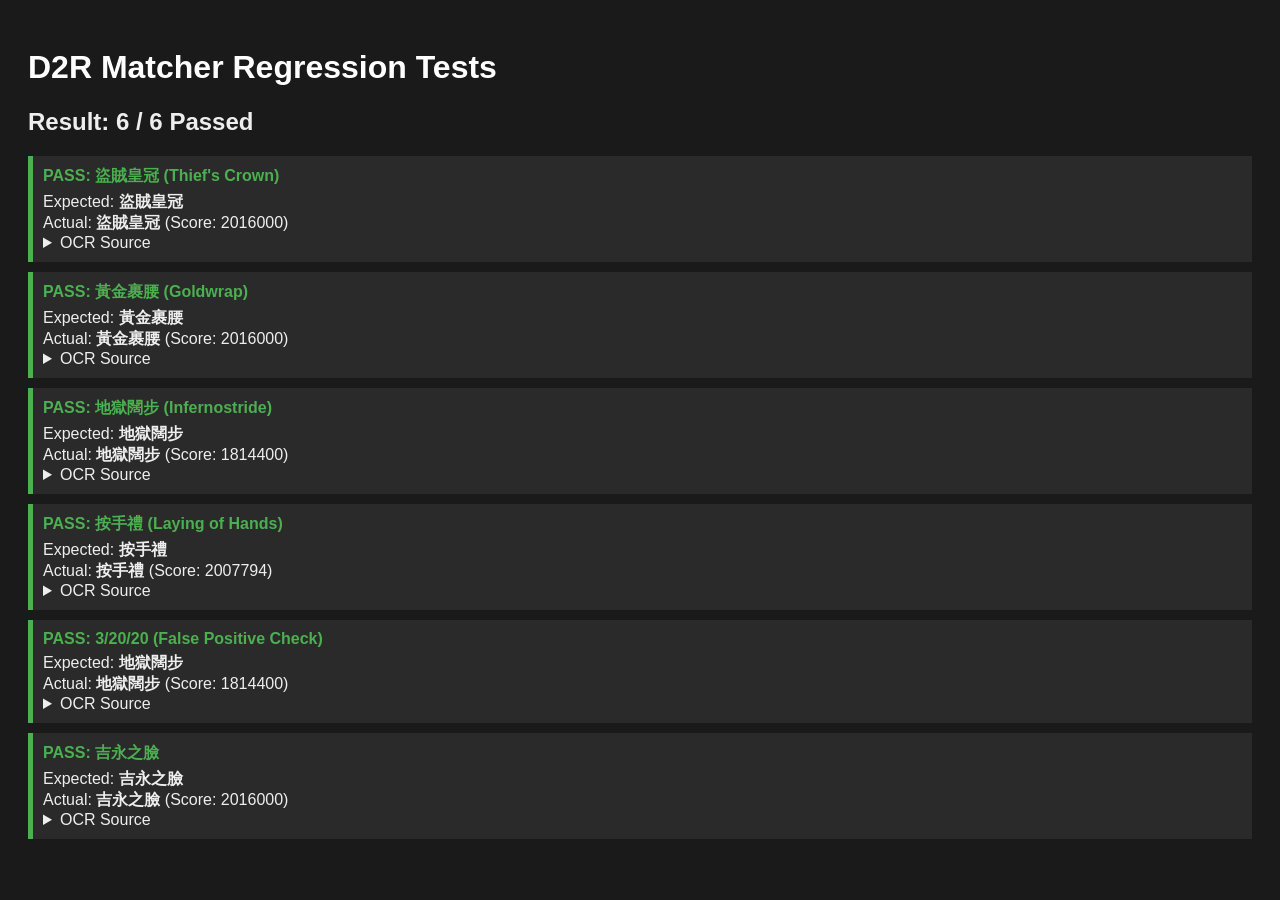
<file: test_suite.html>
<!DOCTYPE html>
<html lang="zh-TW">

<head>
    <meta charset="UTF-8">
    <title>D2R Matcher Test Suite</title>
    <style>
        body {
            font-family: sans-serif;
            background: #1a1a1a;
            color: #eee;
            padding: 20px;
        }

        .test-case {
            background: #2a2a2a;
            border-left: 5px solid #555;
            padding: 10px;
            margin-bottom: 10px;
        }

        .test-case.pass {
            border-left-color: #4caf50;
        }

        .test-case.fail {
            border-left-color: #f44336;
        }

        .status {
            font-weight: bold;
            margin-bottom: 5px;
        }

        .pass .status {
            color: #4caf50;
        }

        .fail .status {
            color: #f44336;
        }

        pre {
            background: #000;
            padding: 10px;
            overflow: auto;
            font-size: 12px;
        }

        h1 {
            color: #fff;
        }
    </style>
</head>

<body>
    <h1>D2R Matcher Regression Tests</h1>
    <div id="summary"></div>
    <div id="results"></div>

    <script src="data.js"></script>
    <script src="unique_names.js"></script>
    <script src="matcher.js"></script>
    <script>
        const testCases = [
            {
                name: "盜賊皇冠 (Thief's Crown)",
                text: "盜賊皇冠\n莊嚴王冠 | 進階\n防禦：307",
                expected: "盜賊皇冠",
                lines: [{ text: "盜賊皇冠" }, { text: "莊嚴王冠 | 進階" }]
            },
            {
                name: "黃金裹腰 (Goldwrap)",
                text: "黃金裹腰\n戰鬥腰帶 | 進階\n防禦：80",
                expected: "黃金裹腰",
                lines: [{ text: "黃金裹腰" }, { text: "戰鬥腰帶 | 進階" }]
            },
            {
                name: "地獄闊步 (Infernostride)",
                text: "地獄闊步\n魔皮靴 | 卓越\n+30% 跑速",
                expected: "地獄闊步",
                lines: [{ text: "地獄闊步" }, { text: "魔皮靴 | 卓越" }]
            },
            {
                name: "按手禮 (Laying of Hands)",
                text: "按手禮\n荊棘手套 | 精英\n攻速 +20%",
                expected: "按手禮",
                lines: [{ text: "按手禮" }, { text: "荊棘手套 | 精英" }]
            },
            {
                name: "3/20/20 (False Positive Check)",
                text: "地獄闊步\n魔皮靴 | 卓越\n+30% 跑速\n附加 12-33 傷害",
                expected: "地獄闊步",
                lines: [{ text: "地獄闊步" }]
            },
            {
                name: "吉永之臉",
                text: "吉永之臉\n翼盔 | 進階",
                expected: "吉永之臉",
                lines: [{ text: "吉永之臉" }]
            }
        ];

        let passed = 0;
        const resultsDiv = document.getElementById('results');

        testCases.forEach(tc => {
            const result = D2R_MATCHER.match(tc.text, tc.lines);
            const actualName = result ? result.item.name.split(' (')[0] : "None";
            const isPass = actualName.includes(tc.expected);

            if (isPass) passed++;

            const div = document.createElement('div');
            div.className = `test-case ${isPass ? 'pass' : 'fail'}`;
            div.innerHTML = `
                <div class="status">${isPass ? 'PASS' : 'FAIL'}: ${tc.name}</div>
                <div>Expected: <b>${tc.expected}</b></div>
                <div>Actual: <b>${actualName}</b> (Score: ${result ? Math.round(result.score) : 0})</div>
                <details>
                    <summary>OCR Source</summary>
                    <pre>${tc.text}</pre>
                </details>
            `;
            resultsDiv.appendChild(div);
        });

        document.getElementById('summary').innerHTML = `<h2>Result: ${passed} / ${testCases.length} Passed</h2>`;
    </script>
</body>

</html>
</file>
